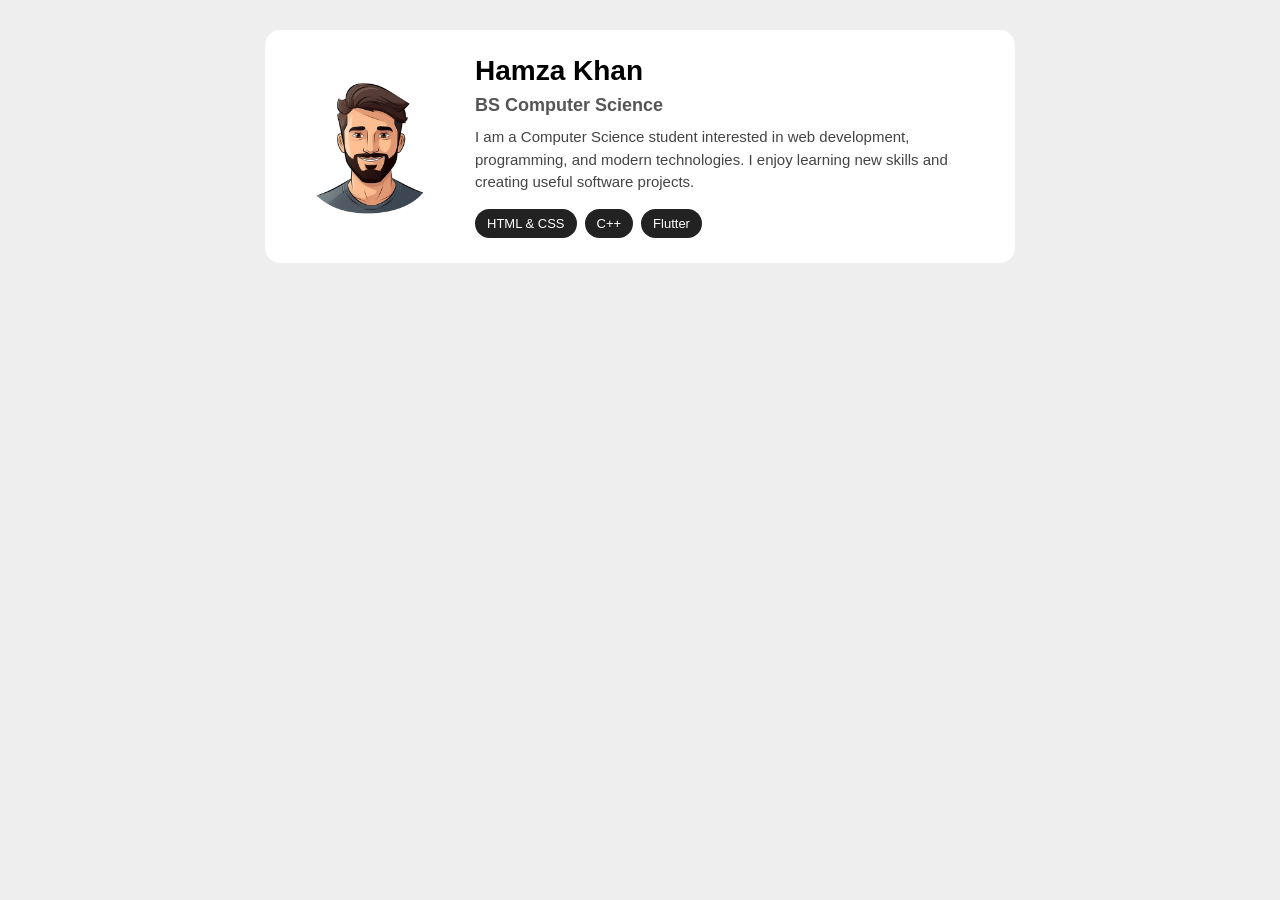
<file: Task 1/index.html>
<!DOCTYPE html>
<html lang="en">

<head>
    <meta charset="UTF-8">
    <meta name="viewport" content="width=device-width, initial-scale=1.0">

    <title>Student Profile</title>

    <link rel="stylesheet" href="style.css">
</head>

<body>

    <div class="profile">

        <!-- Student Image -->
        <div class="image-section">
            <img src="./student.png" alt="Student Image">
        </div>

        <!-- Student Information -->
        <div class="info-section">

            <h1>Hamza Khan</h1>

            <h2>BS Computer Science</h2>

            <p>
                I am a Computer Science student interested in web development,
                programming, and modern technologies. I enjoy learning new
                skills and creating useful software projects.
            </p>

            <!-- Three Skills -->
            <div class="skills">
                <span>HTML & CSS</span>
                <span>C++</span>
                <span>Flutter</span>
            </div>

        </div>

    </div>

</body>
</html>
</file>
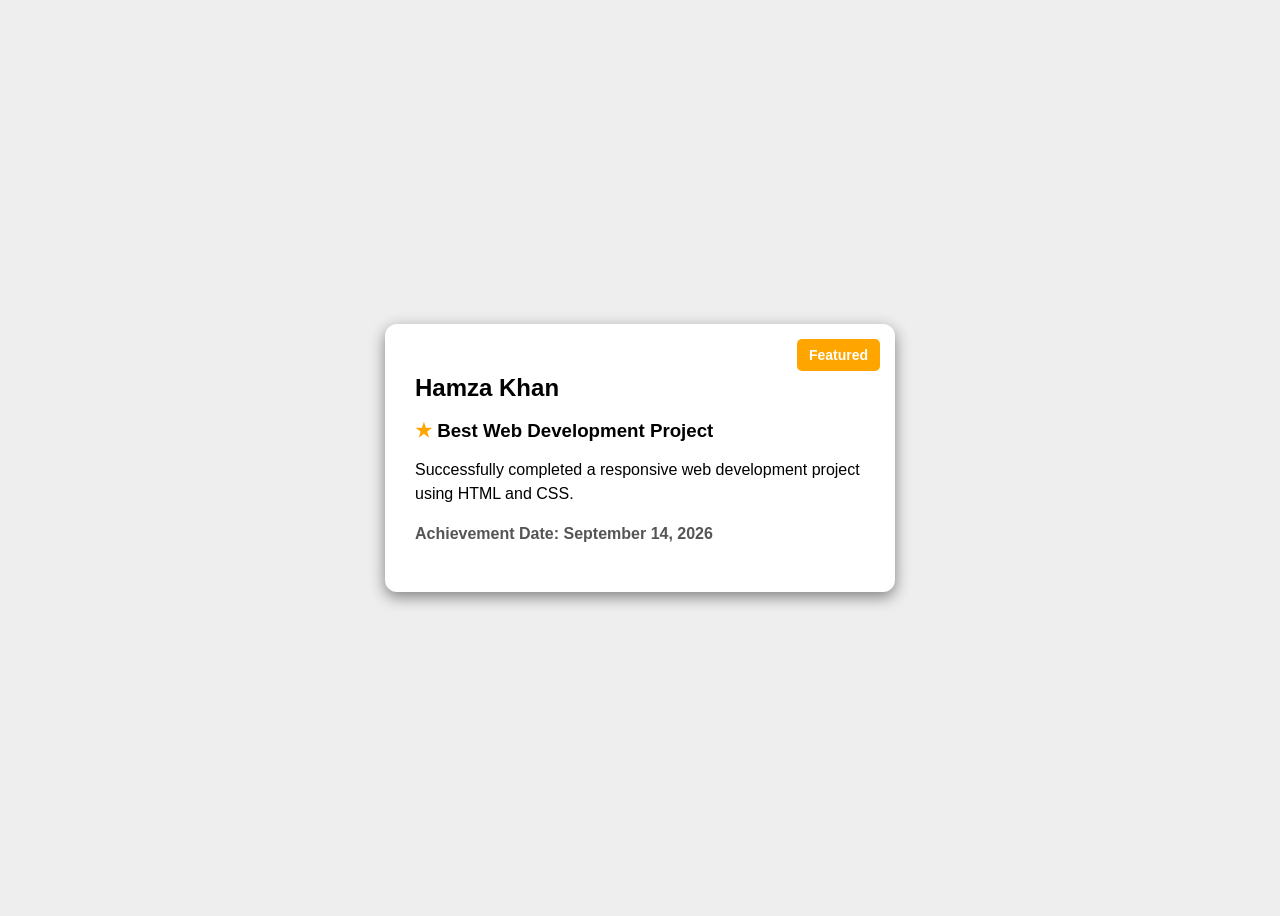
<file: Task 3/index.html>
<!DOCTYPE html>
<html>
<head>
    <title>Student Achievement Card</title>
    <link rel="stylesheet" href="style.css">
</head>
<body>

    <div class="card">

        <!-- Featured Badge -->
        <span class="badge">Featured</span>

        <h2>Hamza Khan</h2>

        <h3>Best Web Development Project</h3>

        <p>
            Successfully completed a responsive web development project
            using HTML and CSS.
        </p>

        <p class="date">Achievement Date: September 14, 2026</p>

    </div>

</body>
</html>
</file>
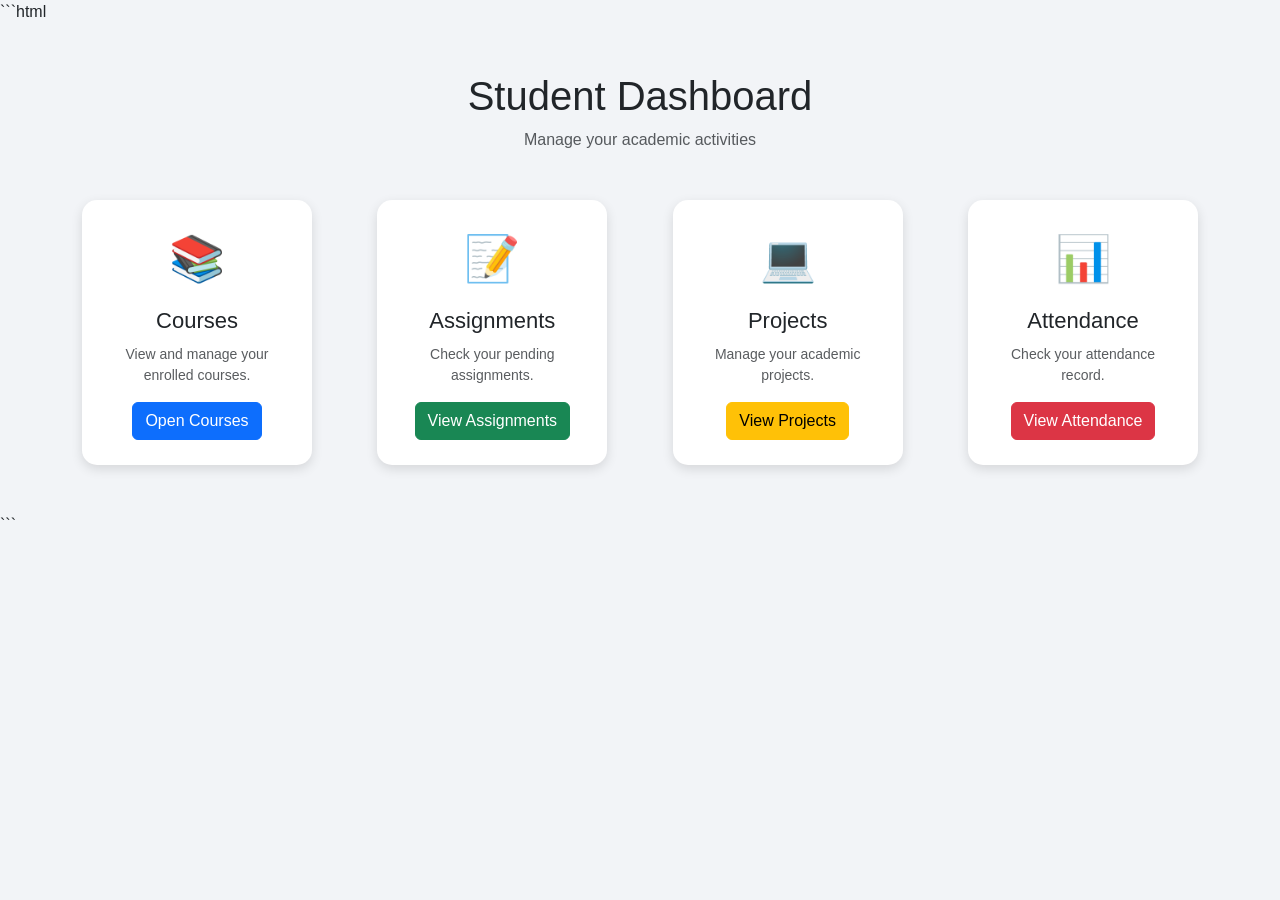
<file: Task 4/index.html>
```html
<!DOCTYPE html>
<html lang="en">

<head>
    <meta charset="UTF-8">

    <meta name="viewport" content="width=device-width, initial-scale=1.0">

    <title>Student Dashboard</title>

    <!-- Bootstrap CSS -->
    <link href="https://cdn.jsdelivr.net/npm/bootstrap@5.3.3/dist/css/bootstrap.min.css"
          rel="stylesheet">

    <style>

        body {
            background-color: #f2f4f7;
            font-family: Arial, sans-serif;
        }

        .dashboard-card {
            width: 230px;
            min-height: 230px;
            background-color: white;
            border-radius: 15px;
            padding: 25px;
            box-shadow: 0 4px 12px rgba(0, 0, 0, 0.12);
            transition: 0.3s;
        }

        .dashboard-card:hover {
            transform: translateY(-8px);
            box-shadow: 0 8px 18px rgba(0, 0, 0, 0.18);
        }

        .icon {
            font-size: 45px;
            margin-bottom: 15px;
        }

        .dashboard-card h3 {
            font-size: 22px;
            margin-bottom: 10px;
        }

        .dashboard-card p {
            font-size: 14px;
        }

    </style>
</head>

<body>

    <div class="container py-5">

        <!-- Heading -->
        <h1 class="text-center mb-2">
            Student Dashboard
        </h1>

        <p class="text-center text-muted mb-5">
            Manage your academic activities
        </p>


        <!-- Bootstrap Flexbox -->
        <div class="d-flex justify-content-between align-items-center flex-wrap gap-3">


            <!-- Courses -->
            <div class="dashboard-card text-center">

                <div class="icon">📚</div>

                <h3>Courses</h3>

                <p class="text-muted">
                    View and manage your enrolled courses.
                </p>

                <button class="btn btn-primary">
                    Open Courses
                </button>

            </div>


            <!-- Assignments -->
            <div class="dashboard-card text-center">

                <div class="icon">📝</div>

                <h3>Assignments</h3>

                <p class="text-muted">
                    Check your pending assignments.
                </p>

                <button class="btn btn-success">
                    View Assignments
                </button>

            </div>


            <!-- Projects -->
            <div class="dashboard-card text-center">

                <div class="icon">💻</div>

                <h3>Projects</h3>

                <p class="text-muted">
                    Manage your academic projects.
                </p>

                <button class="btn btn-warning">
                    View Projects
                </button>

            </div>


            <!-- Attendance -->
            <div class="dashboard-card text-center">

                <div class="icon">📊</div>

                <h3>Attendance</h3>

                <p class="text-muted">
                    Check your attendance record.
                </p>

                <button class="btn btn-danger">
                    View Attendance
                </button>

            </div>


        </div>

    </div>

</body>

</html>
```
</file>
<file: Task 1/style.css>
/* Remove default margin and padding */
* {
    margin: 0;
    padding: 0;
    box-sizing: border-box;
}

/* Body */
body {
    font-family: Arial, sans-serif;
    background-color: #eeeeee;
    padding: 30px;
}

/* Main Profile */
.profile {
    width: 90%;
    max-width: 750px;
    margin: auto;
    padding: 25px;

    background-color: white;
    border-radius: 15px;

    /* Flexbox */
    display: flex;
    justify-content: space-between;
    align-items: center;

    gap: 25px;
    flex-wrap: wrap;
}

/* Image Section */
.image-section {
    flex: 0 0 160px;
}

/* Student Image */
.image-section img {
    width: 160px;
    height: 160px;

    border-radius: 50%;
    object-fit: cover;
    display: block;
}

/* Information Section */
.info-section {
    flex: 1;
    min-width: 250px;
}

.info-section h1 {
    font-size: 28px;
    margin-bottom: 8px;
}

.info-section h2 {
    color: #555555;
    font-size: 18px;
    margin-bottom: 10px;
}

.info-section p {
    color: #444444;
    font-size: 15px;
    line-height: 1.5;
    margin-bottom: 15px;
}

/* Skills */
.skills {
    display: flex;
    gap: 8px;
    flex-wrap: wrap;
}

.skills span {
    background-color: #222222;
    color: white;
    padding: 7px 12px;
    font-size: 13px;
    border-radius: 15px;
}

/* Mobile Screen */
@media (max-width: 600px) {

    body {
        padding: 15px;
    }

    .profile {
        width: 100%;
        padding: 20px;

        /* Vertical layout */
        flex-direction: column;
        text-align: center;
    }

    /* Smaller image on mobile */
    .image-section {
        flex: none;
    }

    .image-section img {
        width: 120px;
        height: 120px;
    }

    .info-section {
        min-width: 0;
    }

    .info-section h1 {
        font-size: 24px;
    }

    .info-section h2 {
        font-size: 17px;
    }

    .info-section p {
        font-size: 14px;
    }

    .skills {
        justify-content: center;
    }
}
</file>
<file: Task 3/style.css>
body {
    font-family: Arial, sans-serif;
    background-color: #eeeeee;
    display: flex;
    justify-content: center;
    align-items: center;
    height: 100vh;
}

/* Main Card */
.card {
    width: 450px;
    padding: 30px;
    background-color: white;
    border-radius: 12px;
    box-shadow: 0 5px 15px gray;

    /* Required */
    position: relative;
}

/* Featured Badge */
.badge {
    position: absolute;
    top: 15px;
    right: 15px;

    background-color: orange;
    color: white;
    padding: 8px 12px;
    border-radius: 5px;
    font-size: 14px;
    font-weight: bold;
}

/* Heading */
.card h2 {
    margin-bottom: 10px;
}

.card h3 {
    margin-bottom: 10px;
}

/* Description */
.card p {
    line-height: 1.5;
}

/* Date */
.date {
    font-weight: bold;
    color: #555;
}

/* Pseudo-element */
.card h3::before {
    content: "★ ";
    color: orange;
}
</file>
